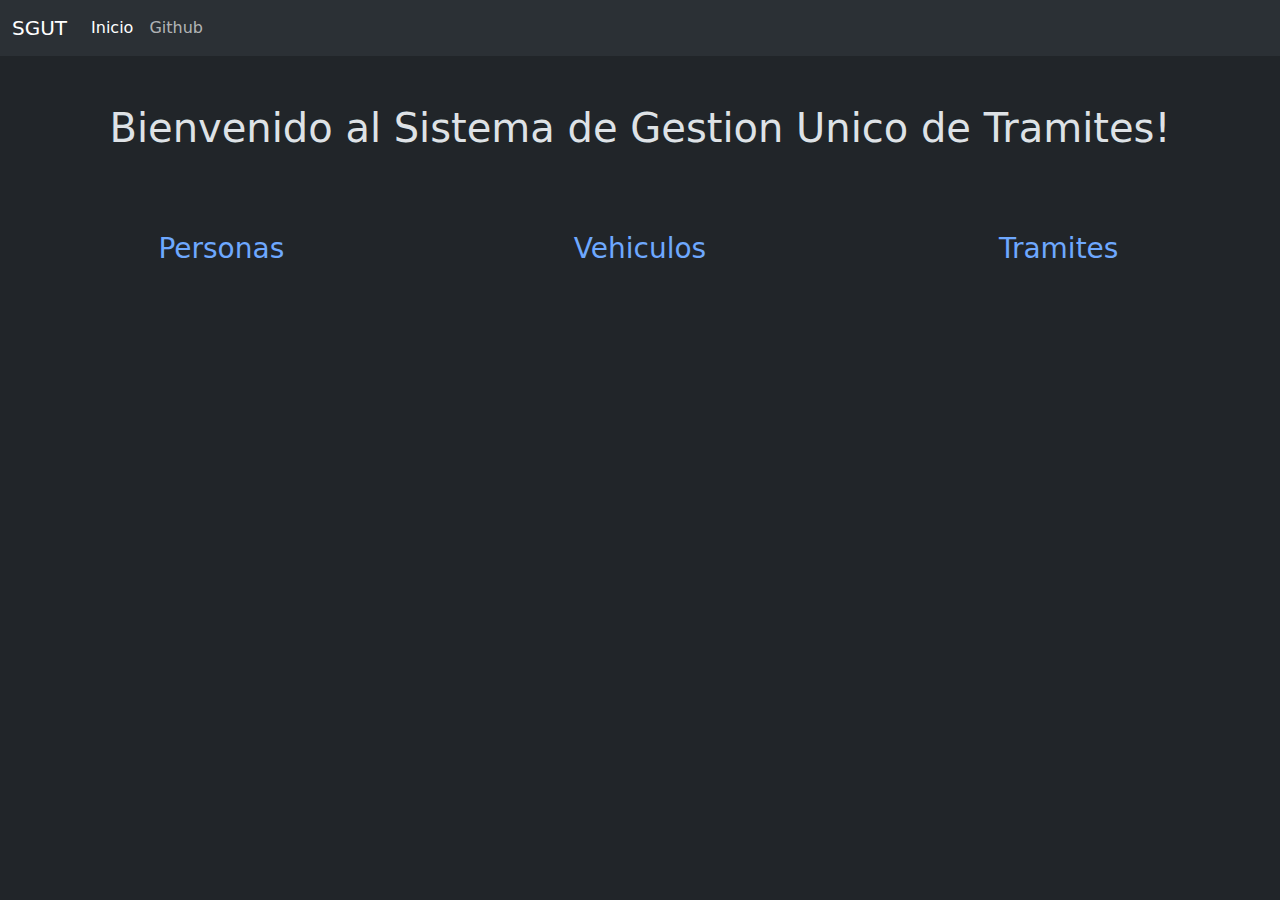
<file: src/frontend/index.html>
<!DOCTYPE html>
<html lang="en">
<head>
    <meta charset="UTF-8">
    <meta name="viewport" content="width=device-width, initial-scale=1.0">
    <title>SGUT</title>
    <link href="https://cdn.jsdelivr.net/npm/bootstrap@5.3.3/dist/css/bootstrap.min.css" rel="stylesheet" integrity="sha384-QWTKZyjpPEjISv5WaRU9OFeRpok6YctnYmDr5pNlyT2bRjXh0JMhjY6hW+ALEwIH" crossorigin="anonymous">
</head>
<body data-bs-theme="dark">
    <header>
        <nav class="navbar navbar-expand-lg bg-body-tertiary">
            <div class="container-fluid">
              <button class="navbar-toggler" type="button" data-bs-toggle="collapse" data-bs-target="#navbarTogglerDemo01" aria-controls="navbarTogglerDemo01" aria-expanded="false" aria-label="Toggle navigation">
                <span class="navbar-toggler-icon"></span>
              </button>
              <div class="collapse navbar-collapse" id="navbarTogglerDemo01">
                <a class="navbar-brand" href="#">SGUT</a>
                <ul class="navbar-nav me-auto mb-2 mb-lg-0">
                  <li class="nav-item">
                    <a class="nav-link active" aria-current="page" href="#">Inicio</a>
                  </li>
                  <li class="nav-item">
                    <a class="nav-link" href="https://github.com/aunhaymas/TPFinal">Github</a>
                  </li>
                </ul>
              </div>
            </div>
          </nav>
    </header>
    <main>
        <div class="container-fluid d-flex justify-content-center mt-4 mb-4 pt-4 pb-4">
            <h1>Bienvenido al Sistema de Gestion Unico de Tramites!</h1>
        </div>
        <div class="container-fluid d-flex justify-content-evenly mt-4 mb-4 pt-4 pb-4">
            <div class="container-fluid d-inline-flex justify-content-center">
                <h3><a class="link-offset-2 link-underline link-underline-opacity-0" href="personas/">Personas</a></h3>
            </div>
            <div class="container-fluid d-inline-flex justify-content-center">
                <h3><a class="link-offset-2 link-underline link-underline-opacity-0" href="vehiculos/">Vehiculos</a></h3>
            </div>
            <div class="container-fluid d-inline-flex justify-content-center">
                <h3><a class="link-offset-2 link-underline link-underline-opacity-0" href="tramites/">Tramites</a></h3>
            </div>
        </div>
    </main>

    
    <script src="https://cdn.jsdelivr.net/npm/bootstrap@5.3.3/dist/js/bootstrap.bundle.min.js" integrity="sha384-YvpcrYf0tY3lHB60NNkmXc5s9fDVZLESaAA55NDzOxhy9GkcIdslK1eN7N6jIeHz" crossorigin="anonymous"></script>

</body>
</html>
</file>
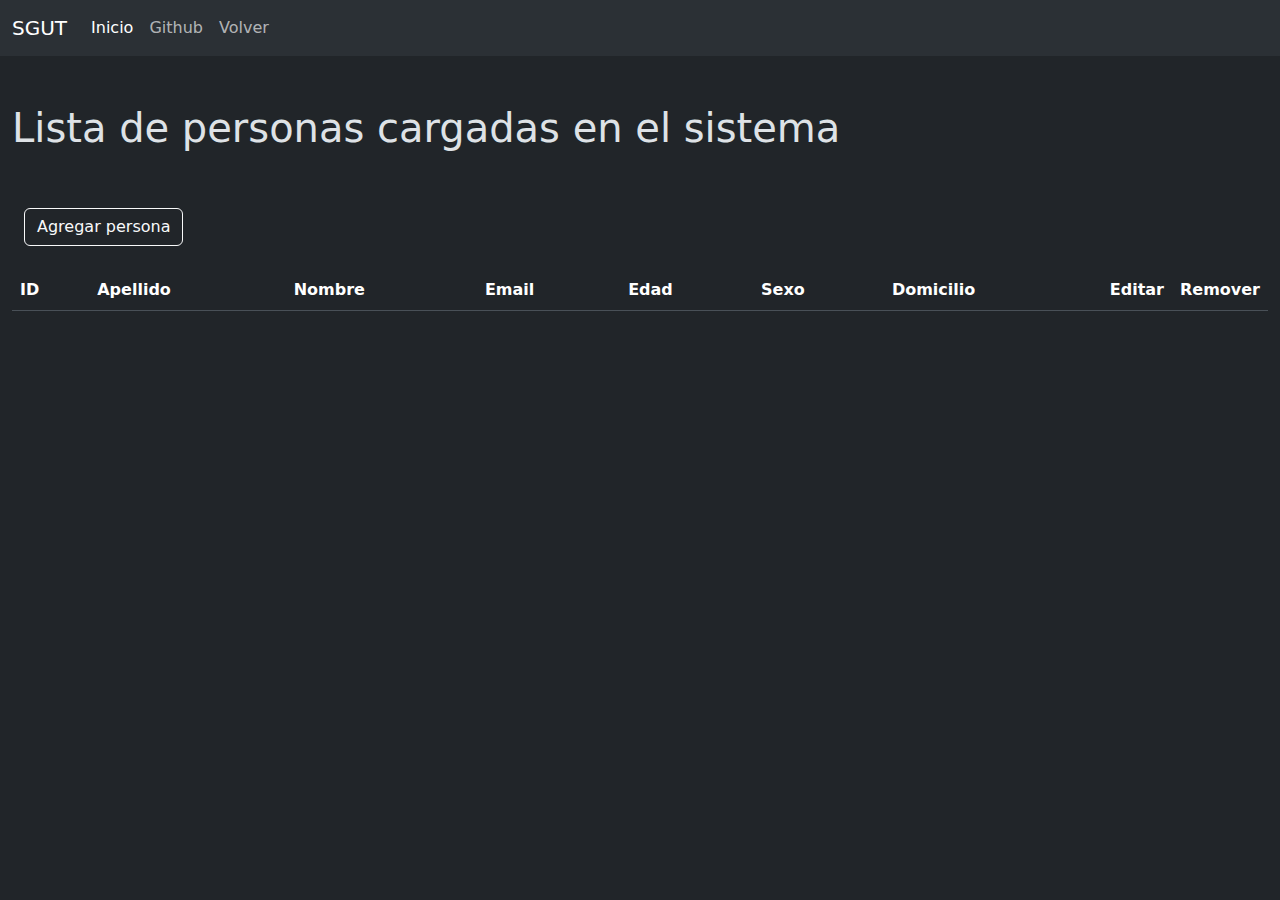
<file: src/frontend/personas/index.html>
<!DOCTYPE html>
<html lang="en">
<head>
    <meta charset="UTF-8">
    <meta name="viewport" content="width=device-width, initial-scale=1.0">
    <title>SGUT:Personas</title>
    <link href="https://cdn.jsdelivr.net/npm/bootstrap@5.3.3/dist/css/bootstrap.min.css" rel="stylesheet" integrity="sha384-QWTKZyjpPEjISv5WaRU9OFeRpok6YctnYmDr5pNlyT2bRjXh0JMhjY6hW+ALEwIH" crossorigin="anonymous">
</head>
<body data-bs-theme="dark">
    <header>
        <nav class="navbar navbar-expand-lg bg-body-tertiary">
            <div class="container-fluid">
              <button class="navbar-toggler" type="button" data-bs-toggle="collapse" data-bs-target="#navbarTogglerDemo01" aria-controls="navbarTogglerDemo01" aria-expanded="false" aria-label="Toggle navigation">
                <span class="navbar-toggler-icon"></span>
              </button>
              <div class="collapse navbar-collapse" id="navbarTogglerDemo01">
                <a class="navbar-brand" href="#">SGUT</a>
                <ul class="navbar-nav me-auto mb-2 mb-lg-0">
                  <li class="nav-item">
                    <a class="nav-link active" aria-current="page" href="http://localhost:8000/">Inicio</a>
                  </li>
                  <li class="nav-item">
                    <a class="nav-link" href="https://github.com/aunhaymas/TPFinal">Github</a>
                  </li>
                  <li class="nav-item">
                    <a class="nav-link" href="..">Volver</a>
                  </li>
                </ul>
              </div>
            </div>
          </nav>
    </header>
    
    <main>
        <div class="container-fluid d-flex justify-content-start mt-4 mb-4 pt-4 pb-4">
            <h1>Lista de personas cargadas en el sistema</h1>
        </div>
        <div class="d-grid gap-2 d-md-block">
            <a class="link-offset-2 link-underline link-underline-opacity-0 btn btn-outline-light mx-4" href="./agregar_persona/">Agregar persona</a></button>
        </div>

        <div class="container-fluid">
            <table class="table table-hover mt-4 mb-4">
                <thead>
                <tr>
                    <th scope="col">ID</th>
                    <!--<th scope="col">DNI</th> Falta en la DB-->
                    <th scope="col">Apellido</th>
                    <th scope="col"> Nombre</th>
                    <th scope="col">Email</th>
                    <th scope="col">Edad</th>
                    <th scope="col">Sexo</th>
                    <th scope="col">Domicilio</th>
                    <th scope="col" width="5%">Editar</th>
                    <th scope="col" width="5%">Remover</th>
                </tr>
                </thead>
                <tbody class="table-group-divider" id="personas">
                    <!--Se genera contenido HTML dinamico-->
                </tbody>
            </table>
          </div>
    </main>

    <script src="https://cdn.jsdelivr.net/npm/bootstrap@5.3.3/dist/js/bootstrap.bundle.min.js" integrity="sha384-YvpcrYf0tY3lHB60NNkmXc5s9fDVZLESaAA55NDzOxhy9GkcIdslK1eN7N6jIeHz" crossorigin="anonymous"></script>
    <script>
        function respuesta(response){
            return response.json()
        }

        function primeraLetraMayuscula(string) {
            return string.charAt(0).toUpperCase() + string.slice(1);
        }

        function obtenerEdad(fecha_nacimiento) {
            
            var tiempo_actual = new Date();
            var subdivision = fecha_nacimiento.split('-');
            var anio = parseInt(subdivision[0]);
            var mes = parseInt(subdivision[1]);
            var dia = parseInt(subdivision[2]);

            var tiempo_nacimiento = new Date(anio, mes, dia);
            var edad = tiempo_actual.getFullYear() - tiempo_nacimiento.getFullYear();
            var mes = tiempo_actual.getMonth() - tiempo_nacimiento.getMonth() + 1;
            console.log(tiempo_actual.getMonth() );

            if(mes < 0 || (mes==0 && tiempo_actual.getDate() < tiempo_nacimiento.getDate())) {
                edad--;
                console.log(mes)
            }

            return edad; 
        }

        function data(content) {
            const personas = document.getElementById("personas");

            for(let index = 0; index < content.length; index++) {
                const persona = document.createElement("tr");
                persona.setAttribute("class", "persona");

                const id_persona = document.createElement("th");
                id_persona.setAttribute("scope", "row")
                const anchor = document.createElement("a");
                anchor.setAttribute("href", `http://localhost:8000/personas/${content[index].id}`);
                anchor.innerText = content[index].id;
                id_persona.append(anchor);
                persona.append(id_persona);

                const apellido = document.createElement("td");
                apellido.innerText = content[index].apellido;
                persona.append(apellido);

                const nombre = document.createElement("td");
                nombre.innerText = content[index].nombre;
                persona.append(nombre);

                const email = document.createElement("td");
                email.innerText = content[index].email;
                persona.append(email);

                const edad = document.createElement("td");
                edad.innerText = obtenerEdad(content[index].fecha_nacimiento);
                persona.append(edad);
                
                const sexo = document.createElement("td");
                sexo.innerText = primeraLetraMayuscula(content[index].sexo);
                persona.append(sexo);

                const domicilio = document.createElement("td");
                domicilio.innerText = content[index].domicilio;
                persona.append(domicilio);

                const editar = document.createElement("td");
                boton_editar = document.createElement("button");
                boton_editar.setAttribute("class", "btn btn-outline-warning");
                boton_editar.setAttribute("onclick", `editar_persona(${content[index].id})`);
                boton_editar.innerText = "Editar";
                editar.append(boton_editar);
                persona.append(editar);

                const remover = document.createElement("td");
                remover.setAttribute("class", "d-flex justify-content-center")
                boton_remover = document.createElement("button");
                boton_remover.setAttribute("class", "btn btn-outline-danger")
                boton_remover.setAttribute("onclick", `remover_persona(${content[index].id})`)
                boton_remover.innerText = "X";
                remover.append(boton_remover);
                persona.append(remover);

                personas.append(persona);
            }
        }

        function editar_persona(id) {
            window.location.href = `/personas/editar_persona?id=${id}`
        }

        function reload(data) {
            if(data.success) {
                location.reload()
            }else{
                alert("Error al eliminar persona");
            }
        }

        function error(error) {
            console.log("ERROR");
            console.log(error);
        }

        fetch("http://localhost:5000/personas")
            .then(respuesta)
            .then(data)
            .catch(error)
        
        function remover_persona(id) {
            borrar_persona = confirm(`Esta seguro que desea remover a la persona con ID: ${id}?`)

            if(borrar_persona) {
                fetch(`http://localhost:5000/personas/${id}`, {method: "DELETE"})
                .then(respuesta)
                .then(reload)
                .catch(error)
            }
        }
    </script>
</body>
</html>
</file>
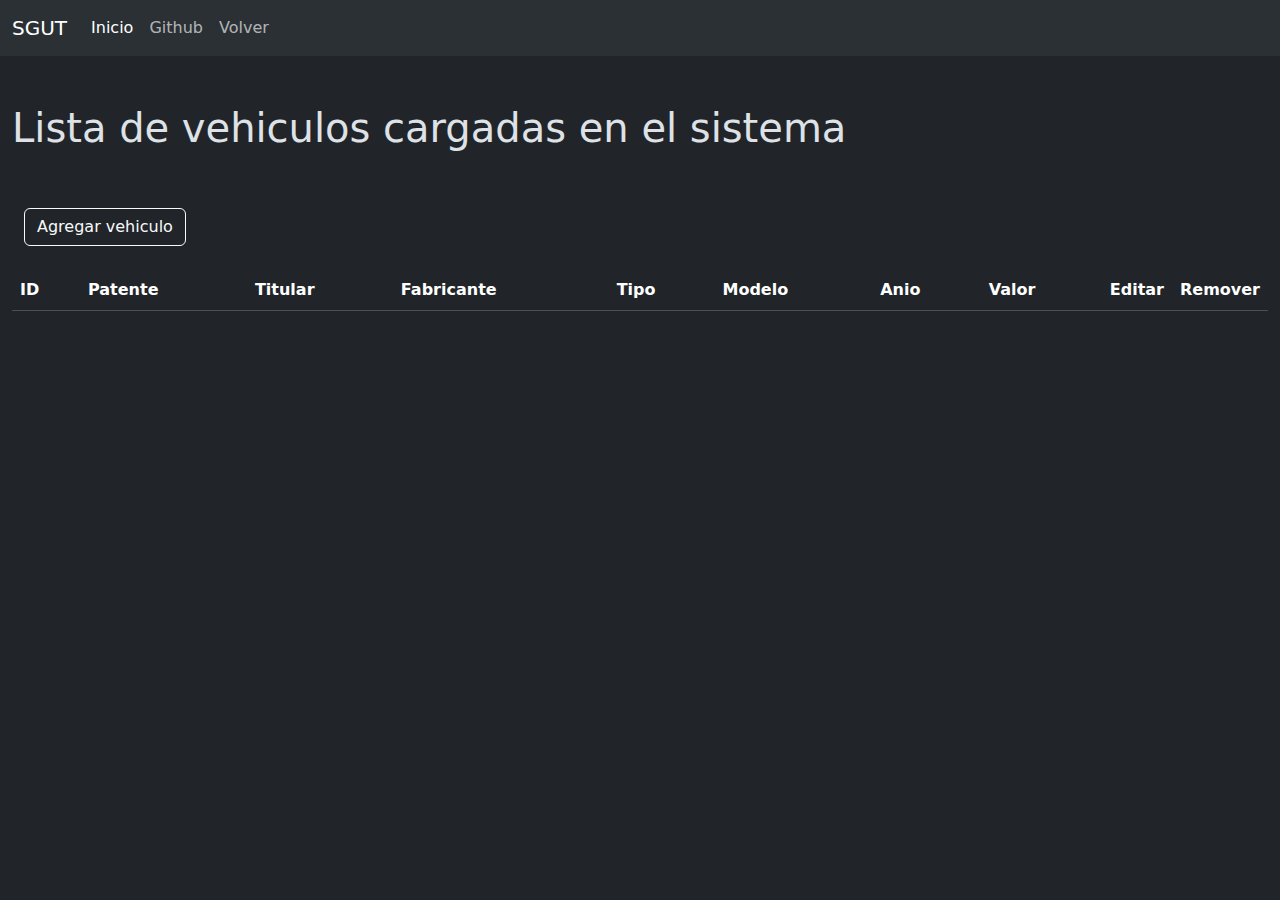
<file: src/frontend/vehiculos/index.html>
<!DOCTYPE html>
<html lang="en">
<head>
    <meta charset="UTF-8">
    <meta name="viewport" content="width=device-width, initial-scale=1.0">
    <title>SGUT:Vehiculos</title>
    <link href="https://cdn.jsdelivr.net/npm/bootstrap@5.3.3/dist/css/bootstrap.min.css" rel="stylesheet" integrity="sha384-QWTKZyjpPEjISv5WaRU9OFeRpok6YctnYmDr5pNlyT2bRjXh0JMhjY6hW+ALEwIH" crossorigin="anonymous">
</head>
<body data-bs-theme="dark">
    <header>
        <nav class="navbar navbar-expand-lg bg-body-tertiary">
            <div class="container-fluid">
              <button class="navbar-toggler" type="button" data-bs-toggle="collapse" data-bs-target="#navbarTogglerDemo01" aria-controls="navbarTogglerDemo01" aria-expanded="false" aria-label="Toggle navigation">
                <span class="navbar-toggler-icon"></span>
              </button>
              <div class="collapse navbar-collapse" id="navbarTogglerDemo01">
                <a class="navbar-brand" href="#">SGUT</a>
                <ul class="navbar-nav me-auto mb-2 mb-lg-0">
                  <li class="nav-item">
                    <a class="nav-link active" aria-current="page" href="http://localhost:8000/">Inicio</a>
                  </li>
                  <li class="nav-item">
                    <a class="nav-link" href="https://github.com/aunhaymas/TPFinal">Github</a>
                  </li>
                  <li class="nav-item">
                    <a class="nav-link" href="..">Volver</a>
                  </li>
                </ul>
              </div>
            </div>
          </nav>
    </header>
    
    <main>
        <div class="container-fluid d-flex justify-content-start mt-4 mb-4 pt-4 pb-4">
            <h1>Lista de vehiculos cargadas en el sistema</h1>
        </div>
        <div class="d-grid gap-2 d-md-block">
            <a class="link-offset-2 link-underline link-underline-opacity-0 btn btn-outline-light mx-4" href="./agregar_vehiculo/">Agregar vehiculo</a></button>
        </div>

        <div class="container-fluid">
            <table class="table table-hover mt-4 mb-4">
                <thead>
                <tr>
                    <th scope="col">ID</th>
                    <th scope="col">Patente</th>
                    <th scope="col">Titular</th>
                    <th scope="col">Fabricante</th>
                    <th scope="col">Tipo</th>
                    <th scope="col">Modelo</th>
                    <th scope="col">Anio</th>
                    <th scope="col">Valor</th>
                    <th scope="col" width="5%">Editar</th>
                    <th scope="col" width="5%">Remover</th>
                </tr>
                </thead>
                <tbody class="table-group-divider" id="vehiculos">
                    <!--Se genera contenido HTML dinamico-->
                </tbody>
            </table>
          </div>
    </main>

    <script src="https://cdn.jsdelivr.net/npm/bootstrap@5.3.3/dist/js/bootstrap.bundle.min.js" integrity="sha384-YvpcrYf0tY3lHB60NNkmXc5s9fDVZLESaAA55NDzOxhy9GkcIdslK1eN7N6jIeHz" crossorigin="anonymous"></script>
    <script>
        function respuesta(response){
            return response.json()
        }

        function primeraLetraMayuscula(string) {
            return string.charAt(0).toUpperCase() + string.slice(1);
        }

        function obtenerNombres(content) {
            return content.apellido + ' ' + content.nombre
        }

        function obtenerTitular(persona_id) {
            
            fetch(`http://localhost:5000/personas/${persona_id}`)
                .then(respuesta)
                .then(obtenerNombres)
                .catch(error)
            
        }

        function data(content) {
            const vehiculos = document.getElementById("vehiculos");

            for(let index = 0; index < content.length; index++) {
                const vehiculo = document.createElement("tr");
                vehiculo.setAttribute("class", "vehiculo");

                const id_vehiculo = document.createElement("th");
                id_vehiculo.setAttribute("scope", "row")
                const anchor = document.createElement("a");
                anchor.setAttribute("href", `http://localhost:8000/personas/${content[index].persona_id}`);
                anchor.innerText = content[index].id;
                id_vehiculo.append(anchor);
                vehiculo.append(id_vehiculo);

                const patente = document.createElement("td");
                patente.innerText = content[index].patente;
                vehiculo.append(patente);

                const titular = document.createElement("td");
                titular.innerText = obtenerTitular(content[index].persona_id)
                vehiculo.append(titular);

                const fabricante = document.createElement("td");
                fabricante.innerText = content[index].fabricante;
                vehiculo.append(fabricante);

                const tipo = document.createElement("td");
                tipo.innerText = primeraLetraMayuscula(content[index].tipo);
                vehiculo.append(tipo);
                
                const modelo = document.createElement("td");
                modelo.innerText = content[index].modelo;
                vehiculo.append(modelo);

                const anio = document.createElement("td");
                anio.innerText = content[index].anio;
                vehiculo.append(anio);

                const valor = document.createElement("td");
                valor.innerText = "$"+content[index].valor;
                vehiculo.append(valor);

                const editar = document.createElement("td");
                boton_editar = document.createElement("button");
                boton_editar.setAttribute("class", "btn btn-outline-warning");
                boton_editar.setAttribute("onclick", `editarVehiculo(${content[index].id}, ${content[index].persona_id})`);
                boton_editar.innerText = "Editar";
                editar.append(boton_editar);
                vehiculo.append(editar);

                const remover = document.createElement("td");
                remover.setAttribute("class", "d-flex justify-content-center")
                boton_remover = document.createElement("button");
                boton_remover.setAttribute("class", "btn btn-outline-danger")
                boton_remover.setAttribute("onclick", `removerVehiculo(${content[index].id})`)
                boton_remover.innerText = "X";
                remover.append(boton_remover);
                vehiculo.append(remover);

                vehiculos.append(vehiculo);
            }
        }

        function editarVehiculo(id, persona_id) {
            window.location.href = `/vehiculos/editar_vehiculo?id=${id}&persona_id=${persona_id}`
        }

        function reload(data) {
            if(data.success) {
                location.reload()
            }else{
                alert("Error al eliminar vehiculo");
            }
        }

        function error(error) {
            console.log("ERROR");
            console.log(error);
        }

        fetch("http://localhost:5000/vehiculos")
            .then(respuesta)
            .then(data)
            .catch(error)
        
        function removerVehiculo(id) {
            borrar_vehiculo = confirm(`Esta seguro que desea remover al vehiculo con ID: ${id}?`)

            if(borrar_vehiculo) {
                fetch(`http://localhost:5000/vehiculos/${id}`, {method: "DELETE"})
                .then(respuesta)
                .then(reload)
                .catch(error)
            }
        }
    </script>
</body>
</html>
</file>
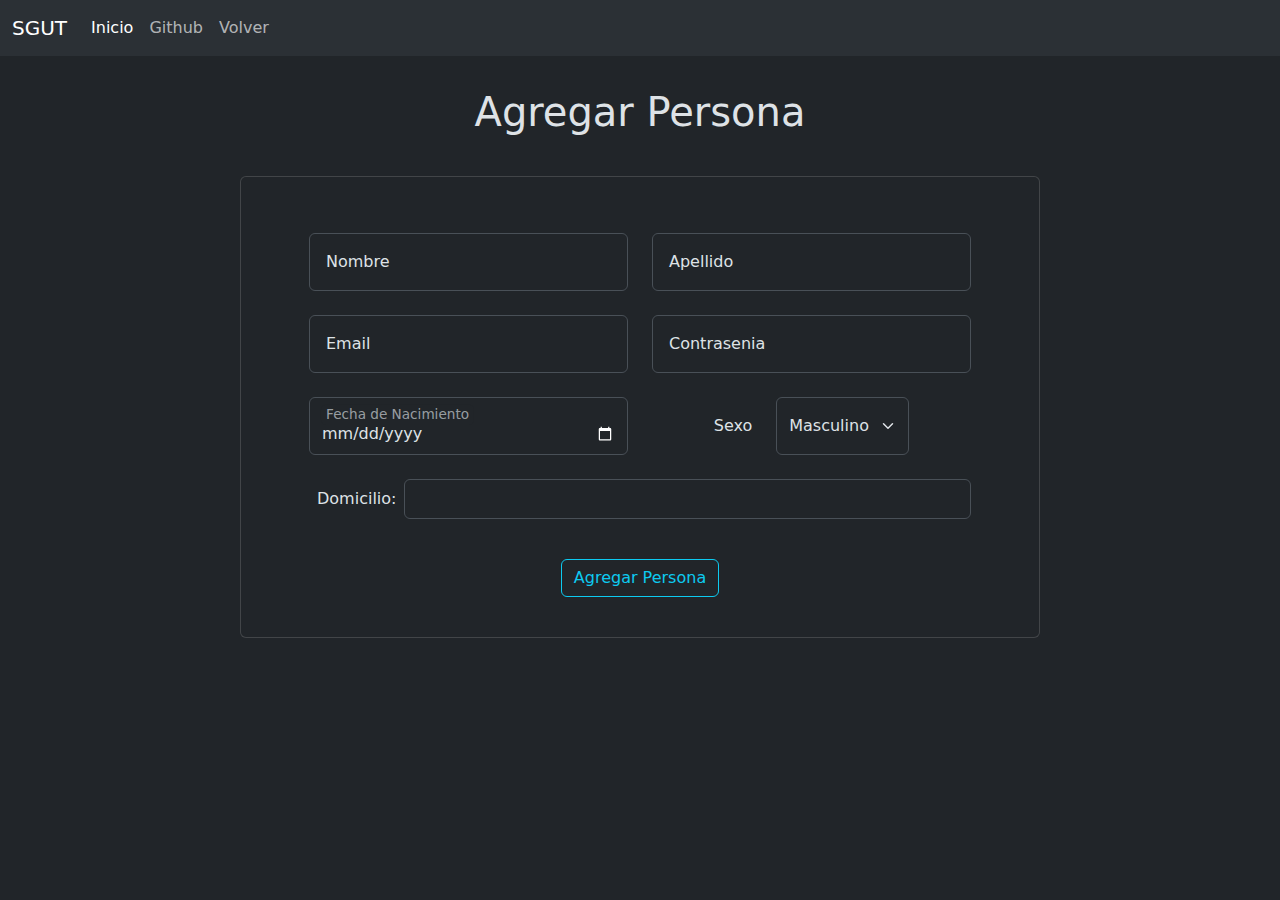
<file: src/frontend/personas/agregar_persona/index.html>
<!DOCTYPE html>
<html lang="en">
<head>
    <meta charset="UTF-8">
    <meta name="viewport" content="width=device-width, initial-scale=1.0">
    <title>SGTU:Agregar Persona</title>
    <link href="https://cdn.jsdelivr.net/npm/bootstrap@5.3.3/dist/css/bootstrap.min.css" rel="stylesheet" integrity="sha384-QWTKZyjpPEjISv5WaRU9OFeRpok6YctnYmDr5pNlyT2bRjXh0JMhjY6hW+ALEwIH" crossorigin="anonymous">
</head>
<body data-bs-theme="dark">
    <header>
        <nav class="navbar navbar-expand-lg bg-body-tertiary">
            <div class="container-fluid">
              <button class="navbar-toggler" type="button" data-bs-toggle="collapse" data-bs-target="#navbarTogglerDemo01" aria-controls="navbarTogglerDemo01" aria-expanded="false" aria-label="Toggle navigation">
                <span class="navbar-toggler-icon"></span>
              </button>
              <div class="collapse navbar-collapse" id="navbarTogglerDemo01">
                <a class="navbar-brand" href="#">SGUT</a>
                <ul class="navbar-nav me-auto mb-2 mb-lg-0">
                  <li class="nav-item">
                    <a class="nav-link active" aria-current="page" href="http://localhost:8000/">Inicio</a>
                  </li>
                  <li class="nav-item">
                    <a class="nav-link" href="https://github.com/aunhaymas/TPFinal">Github</a>
                  </li>
                  <li class="nav-item">
                    <a class="nav-link" href="..">Volver</a>
                  </li>
                </ul>
              </div>
            </div>
          </nav>
    </header>
    
    <main>
        <div class="container d-flex justify-content-center my-4 py-2">
            <h1> Agregar Persona</h1>
        </div>
        <div class="card text-center my-4 p-4 mx-auto" style="width: 50em;">
            <div class="card-body">
                <form class="needs-validation" onsubmit="crearPersona(event)">
                    <div class="row m-2 p-2">
                        <div class="col form-floating">
                            <input type="text" class="form-control" id="nombre" name="nombre" placeholder="Nombres" required>
                            <label class="mx-3" for="nombre">Nombre</label>
                        </div>
                        <div class="col form-floating ">
                            <input type="text" class="form-control" id="apellido" name="apellido" placeholder="Apellidos" required>
                            <label class="mx-3" for="apellido">Apellido</label>
                        </div>
                    </div>
                    <div class="row m-2 p-2">
                        <div class="col form-floating">
                            <input type="email" class="form-control" id="email" name="email" placeholder="ejemplo@gmail.com" required>
                            <label class="mx-3" for="email">Email</label>
                        </div>
                        <div class="col form-floating">
                            <input type="password" class="form-control" id="contrasenia" name="contrasenia" placeholder="pass" required>
                            <label class="mx-3" for="contrasenia">Contrasenia</label>
                        </div>
                    </div>
                    <div class="row m-2 p-2">
                        <div class="col form-floating">
                            <input class="form-control" type="date" id="fecha_nacimiento" name="fecha_nacimiento" min="1900-01-01" required>
                            <label class="mx-3" for="fecha_nacimiento">Fecha de Nacimiento</label>
                        </div>
                        <div class="col d-flex align-content-center justify-content-center">
                            <div class="row d-flex justify-content-center">
                                <div class="col-auto d-flex align-content-center">
                                    <label class="align-content-center" for="sexo">Sexo</label>
                                </div>
                                <div class="col-auto d-flex align-content-center">
                                    <select class="form-select" id="sexo" name="sexo" required>
                                        <option value="masculino">Masculino</option>
                                        <option value="femenino">Femenino</option>
                                        <option value="no-binario">No binario</option>
                                    </select>  
                                </div>
                            </div>
                        </div>
                    </div>
                    <div class="row m-2 p-2">
                        <div class="col d-flex justify-content-start">
                            <label class="p-2" for="domicilio">Domicilio:</label>
                            <input class="w-100 form-control" type="text" id="domicilio" name="domicilio" required>
                        </div>
                    </div>

                    <button class="mt-4 btn btn-outline-info" type="submit">Agregar Persona</button>

                </form>
            </div>
        </div>
    </main>

    <script src="https://cdn.jsdelivr.net/npm/bootstrap@5.3.3/dist/js/bootstrap.bundle.min.js" integrity="sha384-YvpcrYf0tY3lHB60NNkmXc5s9fDVZLESaAA55NDzOxhy9GkcIdslK1eN7N6jIeHz" crossorigin="anonymous"></script>

    <script>
        
        function manejarRespuesta(data) {
            if(data.success) {
                window.location.href = ".."
            }else{
                alert("Error! El correo ya está en uso.");
            }
        }


        function obtenerFecha() {
            const actualidad = new Date();
            var anio = actualidad.getFullYear();
            var mes = actualidad.getMonth() + 1;
            var dia = actualidad.getDate();
            
            if(mes < 10) {
                mes = '0' + mes;
            }
            if ( dia < 10) {
                dia = '0' + dia;
            }

            const fecha_actual = (anio + '-' + mes + '-' + dia);
            return fecha_actual;
        }

    
        function crearPersona(event) {
            event.preventDefault();

            const formData = new FormData(event.target);
            console.log(formData);


            const nombre = formData.get("nombre");
            const apellido = formData.get("apellido");
            const email = formData.get("email");
            const contrasenia = formData.get("contrasenia")
            const fecha_nacimiento = formData.get("fecha_nacimiento");
            const sexo = formData.get("sexo");
            const domicilio = formData.get("domicilio");
        
            
            fetch("http://localhost:5000/personas",{
                method: "POST",
                headers: {
                    "Content-Type": "application/json"
                },
                body: JSON.stringify({
                    'nombre': nombre,
                    'apellido': apellido,
                    'email': email,
                    'contrasenia': contrasenia,
                    'fecha_nacimiento': fecha_nacimiento,
                    'sexo': sexo,
                    'domicilio': domicilio
                })
            })
                .then((res) => res.json())
                .then(manejarRespuesta)
                .catch((error) => console.log("Error", error))

        }
        
        // Establece la fecha actual como limite maximo en el input de la fecha
        const form_input_date = document.getElementById("fecha_nacimiento");
        form_input_date.setAttribute("max", obtenerFecha());

    </script>
</body>
</html>
    
</body>
</html>
</file>
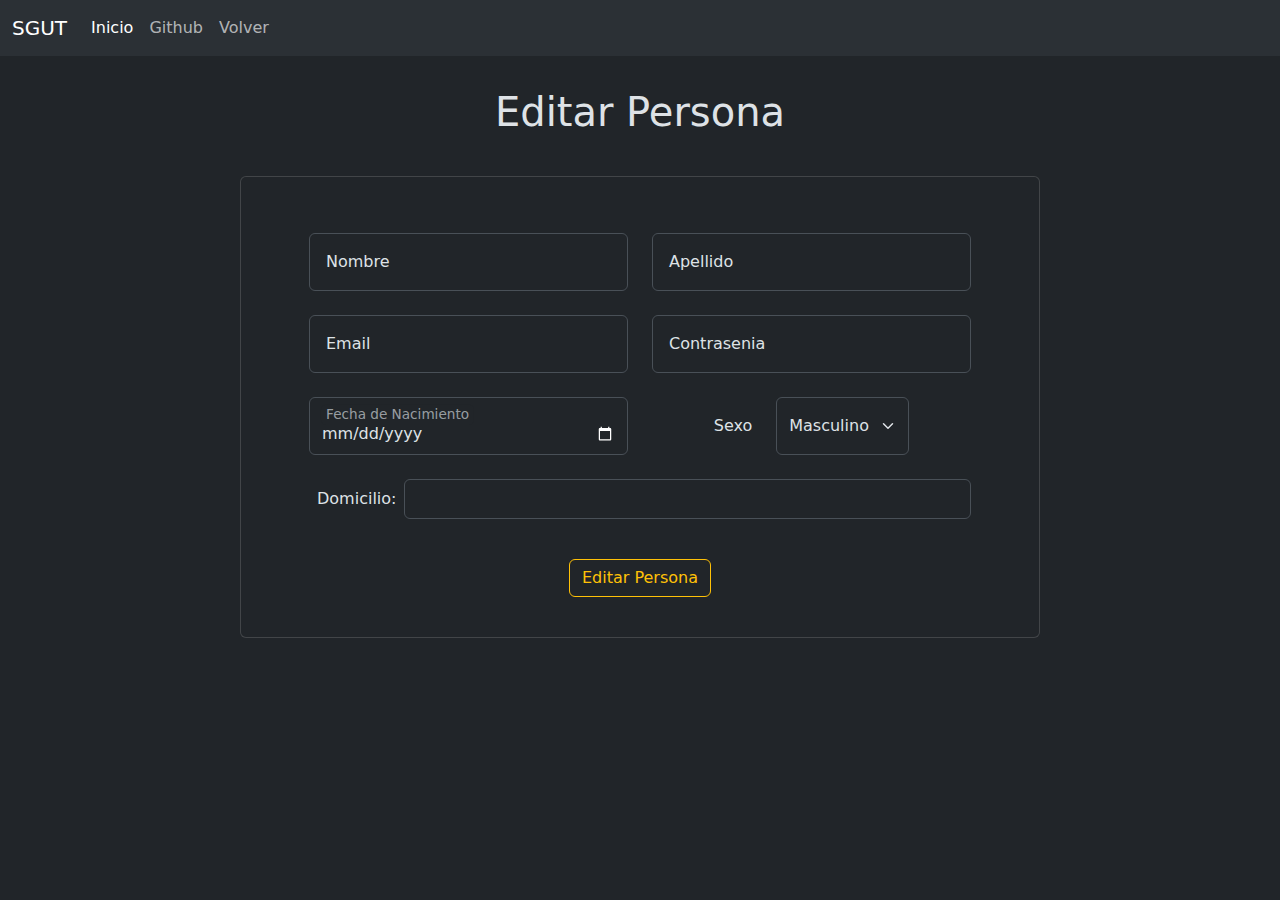
<file: src/frontend/personas/editar_persona/index.html>
<!DOCTYPE html>
<html lang="en">
<head>
    <meta charset="UTF-8">
    <meta name="viewport" content="width=device-width, initial-scale=1.0">
    <title>SGTU:Editar Persona</title>
    <link href="https://cdn.jsdelivr.net/npm/bootstrap@5.3.3/dist/css/bootstrap.min.css" rel="stylesheet" integrity="sha384-QWTKZyjpPEjISv5WaRU9OFeRpok6YctnYmDr5pNlyT2bRjXh0JMhjY6hW+ALEwIH" crossorigin="anonymous">
</head>
<body data-bs-theme="dark">
    <header>
        <nav class="navbar navbar-expand-lg bg-body-tertiary">
            <div class="container-fluid">
              <button class="navbar-toggler" type="button" data-bs-toggle="collapse" data-bs-target="#navbarTogglerDemo01" aria-controls="navbarTogglerDemo01" aria-expanded="false" aria-label="Toggle navigation">
                <span class="navbar-toggler-icon"></span>
              </button>
              <div class="collapse navbar-collapse" id="navbarTogglerDemo01">
                <a class="navbar-brand" href="#">SGUT</a>
                <ul class="navbar-nav me-auto mb-2 mb-lg-0">
                  <li class="nav-item">
                    <a class="nav-link active" aria-current="page" href="http://localhost:8000/">Inicio</a>
                  </li>
                  <li class="nav-item">
                    <a class="nav-link" href="https://github.com/aunhaymas/TPFinal">Github</a>
                  </li>
                  <li class="nav-item">
                    <a class="nav-link" href="..">Volver</a>
                  </li>
                </ul>
              </div>
            </div>
          </nav>
    </header>
    
    <main>
        <div class="container d-flex justify-content-center my-4 py-2">
            <h1> Editar Persona</h1>
        </div>
        <div class="card text-center my-4 p-4 mx-auto" style="width: 50em;">
            <div class="card-body">
                <form class="needs-validation" onsubmit="editar_persona(event)">
                    <div class="row m-2 p-2">
                        <div class="col form-floating">
                            <input type="text" class="form-control" id="nombre" name="nombre" placeholder="Nombres" required>
                            <label class="mx-3" for="nombre">Nombre</label>
                        </div>
                        <div class="col form-floating ">
                            <input type="text" class="form-control" id="apellido" name="apellido" placeholder="Apellidos" required>
                            <label class="mx-3" for="apellido">Apellido</label>
                        </div>
                    </div>
                    <div class="row m-2 p-2">
                        <div class="col form-floating">
                            <input type="email" class="form-control" id="email" name="email" placeholder="ejemplo@gmail.com" required>
                            <label class="mx-3" for="email">Email</label>
                        </div>
                        <div class="col form-floating">
                            <input type="password" class="form-control" id="contrasenia" name="contrasenia" placeholder="pass" required>
                            <label class="mx-3" for="contrasenia">Contrasenia</label>
                        </div>
                    </div>
                    <div class="row m-2 p-2">
                        <div class="col form-floating">
                            <input class="form-control" type="date" id="fecha_nacimiento" name="fecha_nacimiento" required>
                            <label class="mx-3" for="fecha_nacimiento">Fecha de Nacimiento</label>
                        </div>
                        <div class="col d-flex align-content-center justify-content-center">
                            <div class="row d-flex justify-content-center">
                                <div class="col-auto d-flex align-content-center">
                                    <label class="align-content-center" for="sexo">Sexo</label>
                                </div>
                                <div class="col-auto d-flex align-content-center">
                                    <select class="form-select" id="sexo" name="sexo" required>
                                        <option value="masculino">Masculino</option>
                                        <option value="femenino">Femenino</option>
                                        <option value="no-binario">No binario</option>
                                    </select>  
                                </div>
                            </div>
                        </div>
                    </div>
                    <div class="row m-2 p-2">
                        <div class="col d-flex justify-content-start">
                            <label class="p-2" for="domicilio">Domicilio:</label>
                            <input class="w-100 form-control" type="text" id="domicilio" name="domicilio" required>
                        </div>
                    </div>

                    <button class="mt-4 btn btn-outline-warning" type="submit">Editar Persona</button>

                </form>
            </div>
        </div>
    </main>

    <script src="https://cdn.jsdelivr.net/npm/bootstrap@5.3.3/dist/js/bootstrap.bundle.min.js" integrity="sha384-YvpcrYf0tY3lHB60NNkmXc5s9fDVZLESaAA55NDzOxhy9GkcIdslK1eN7N6jIeHz" crossorigin="anonymous"></script>

    <script>
        
        function manejar_respuesta(response) {
            if(response.success) {
                window.location.href = ".."
            }else{
                alert("Error!");
            }
        }

        function respuesta_recibida(response) {
            return response.json()
        }

        function editar_persona(event) {
            event.preventDefault();

            const formData = new FormData(event.target);
            console.log(formData);


            const nombre = formData.get("nombre");
            const apellido = formData.get("apellido");
            const email = formData.get("email");
            const contrasenia = formData.get("contrasenia")
            const fecha_nacimiento = formData.get("fecha_nacimiento");
            const sexo = formData.get("sexo");
            const domicilio = formData.get("domicilio");
        
            
            fetch("http://localhost:5000/personas",{
                method: "PUT",
                headers: {
                    "Content-Type": "application/json"
                },
                body: JSON.stringify({
                    'id_persona':id_persona,
                    'nombre': nombre,
                    'apellido': apellido,
                    'email': email,
                    'contrasenia': contrasenia,
                    'fecha_nacimiento': fecha_nacimiento,
                    'sexo': sexo,
                    'domicilio': domicilio
                })
            })
                .then((res) => res.json())
                .then(manejar_respuesta)
                .catch((error) => console.log("Error", error))
        }

        function mostrar_data(data) {
            nombre = document.getElementById("nombre");
            nombre.value = data.nombre;

            apellido = document.getElementById("apellido");
            apellido.value = data.apellido;

            email = document.getElementById("email");
            email.value = data.email;

            contrasenia = document.getElementById("contrasenia");
            contrasenia.value = data.contrasenia;

            fecha_nacimiento = document.getElementById("fecha_nacimiento");
            fecha_nacimiento.value = data.fecha_nacimiento;

            sexo = document.getElementById("sexo");
            sexo.value = data.sexo;

            domicilio = document.getElementById("domicilio");
            domicilio.value = data.domicilio;
        }

        const parametros = new URLSearchParams(window.location.search);
        const id_persona = parametros.get("id");

        fetch(`http://localhost:5000/personas/${id_persona}`)
            .then(respuesta_recibida)
            .then(mostrar_data)
            .catch((error) => console.log("Error", error))
        
        
    

    </script>
</body>
</html>
    
</body>
</html>
</file>
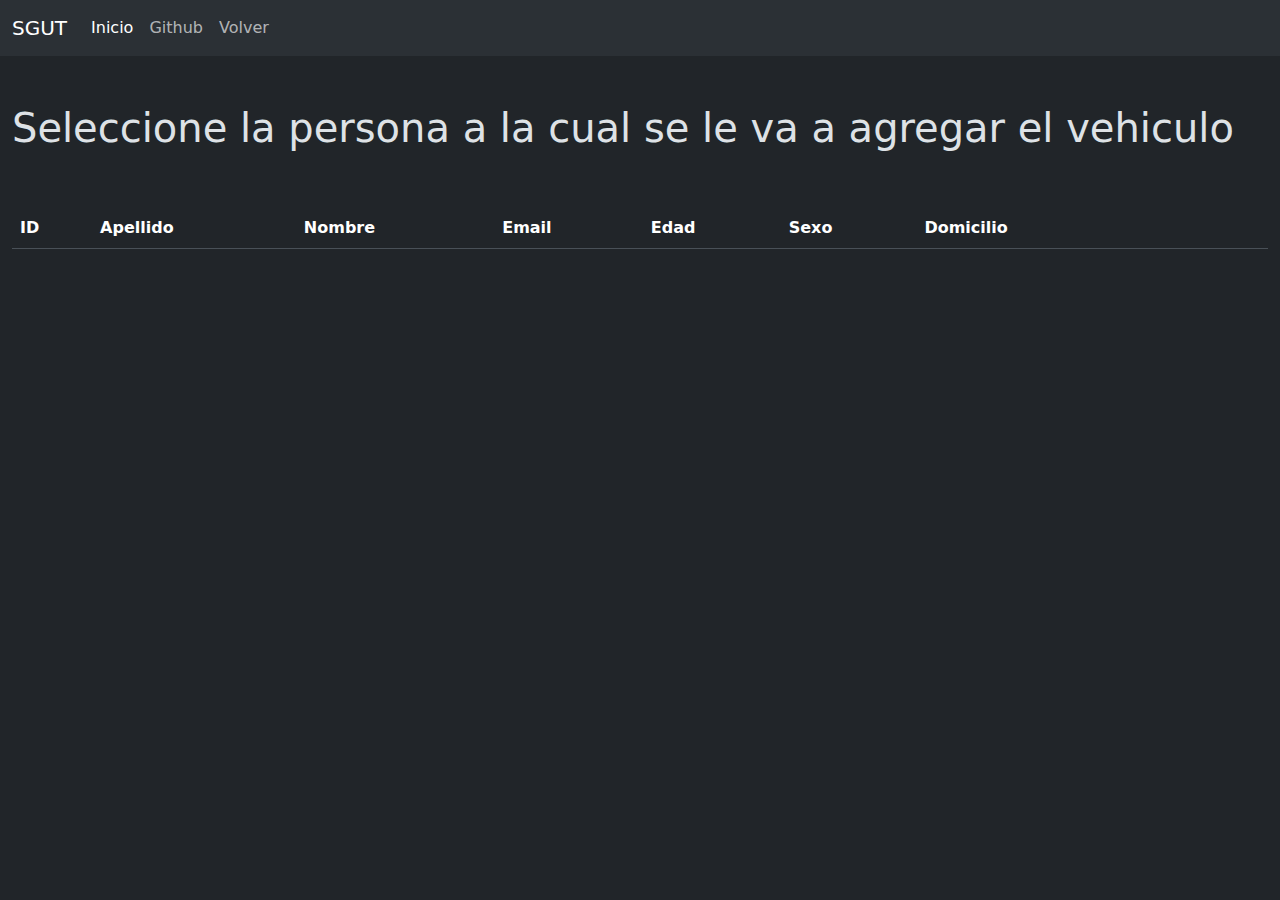
<file: src/frontend/vehiculos/agregar_vehiculo/index.html>
<!DOCTYPE html>
<html lang="en">
<head>
    <meta charset="UTF-8">
    <meta name="viewport" content="width=device-width, initial-scale=1.0">
    <title>SGUT:Vehiculos</title>
    <link href="https://cdn.jsdelivr.net/npm/bootstrap@5.3.3/dist/css/bootstrap.min.css" rel="stylesheet" integrity="sha384-QWTKZyjpPEjISv5WaRU9OFeRpok6YctnYmDr5pNlyT2bRjXh0JMhjY6hW+ALEwIH" crossorigin="anonymous">
</head>
<body data-bs-theme="dark">
    <header>
        <nav class="navbar navbar-expand-lg bg-body-tertiary">
            <div class="container-fluid">
              <button class="navbar-toggler" type="button" data-bs-toggle="collapse" data-bs-target="#navbarTogglerDemo01" aria-controls="navbarTogglerDemo01" aria-expanded="false" aria-label="Toggle navigation">
                <span class="navbar-toggler-icon"></span>
              </button>
              <div class="collapse navbar-collapse" id="navbarTogglerDemo01">
                <a class="navbar-brand" href="#">SGUT</a>
                <ul class="navbar-nav me-auto mb-2 mb-lg-0">
                  <li class="nav-item">
                    <a class="nav-link active" aria-current="page" href="http://localhost:8000/">Inicio</a>
                  </li>
                  <li class="nav-item">
                    <a class="nav-link" href="https://github.com/aunhaymas/TPFinal">Github</a>
                  </li>
                  <li class="nav-item">
                    <a class="nav-link" href="..">Volver</a>
                  </li>
                </ul>
              </div>
            </div>
          </nav>
    </header>
    
    <main>
        <div class="container-fluid d-flex justify-content-start mt-4 mb-4 pt-4 pb-4">
            <h1>Seleccione la persona a la cual se le va a agregar el vehiculo</h1>
        </div>
        <div class="container-fluid">
            <table class="table table-hover mt-4 mb-4">
                <thead>
                <tr>
                    <th scope="col">ID</th>
                    <!--<th scope="col">DNI</th> Falta en la DB-->
                    <th scope="col">Apellido</th>
                    <th scope="col"> Nombre</th>
                    <th scope="col">Email</th>
                    <th scope="col">Edad</th>
                    <th scope="col">Sexo</th>
                    <th scope="col">Domicilio</th>
                    <th scope="col" width="10%"></th>
                </tr>
                </thead>
                <tbody class="table-group-divider" id="personas">
                    <!--Se genera contenido HTML dinamico-->
                </tbody>
            </table>
          </div>
    </main>

    <script src="https://cdn.jsdelivr.net/npm/bootstrap@5.3.3/dist/js/bootstrap.bundle.min.js" integrity="sha384-YvpcrYf0tY3lHB60NNkmXc5s9fDVZLESaAA55NDzOxhy9GkcIdslK1eN7N6jIeHz" crossorigin="anonymous"></script>
    <script>
        function respuesta(response){
            return response.json()
        }

        function obtenerEdad(fecha_nacimiento) {
            
            var tiempo_actual = new Date();
            var subdivision = fecha_nacimiento.split('-');
            var anio = parseInt(subdivision[0]);
            var mes = parseInt(subdivision[1]);
            var dia = parseInt(subdivision[2]);

            var tiempo_nacimiento = new Date(anio, mes, dia);
            var edad = tiempo_actual.getFullYear() - tiempo_nacimiento.getFullYear();
            var mes = tiempo_actual.getMonth() - tiempo_nacimiento.getMonth() + 1;
            console.log(tiempo_actual.getMonth() );

            if(mes < 0 || (mes==0 && tiempo_actual.getDate() < tiempo_nacimiento.getDate())) {
                edad--;
                console.log(mes)
            }

            return edad; 
        }

        function data(content) {
            const personas = document.getElementById("personas");

            for(let index = 0; index < content.length; index++) {
                const persona = document.createElement("tr");
                persona.setAttribute("class", "persona");

                const id_persona = document.createElement("th");
                id_persona.setAttribute("scope", "row")
                const anchor = document.createElement("a");
                anchor.setAttribute("href", `http://localhost:8000/personas/${content[index].id}`);
                anchor.innerText = content[index].id;
                id_persona.append(anchor);
                persona.append(id_persona);

                const apellido = document.createElement("td");
                apellido.innerText = content[index].apellido;
                persona.append(apellido);

                const nombre = document.createElement("td");
                nombre.innerText = content[index].nombre;
                persona.append(nombre);

                const email = document.createElement("td");
                email.innerText = content[index].email;
                persona.append(email);

                const edad = document.createElement("td");
                edad.innerText = obtenerEdad(content[index].fecha_nacimiento);
                persona.append(edad);
                
                const sexo = document.createElement("td");
                sexo.innerText = content[index].sexo;
                persona.append(sexo);

                const domicilio = document.createElement("td");
                domicilio.innerText = content[index].domicilio;
                persona.append(domicilio);

                const agregar_vehiculo = document.createElement("td");
                anchor_agregar_vehiculo = document.createElement("a");
                anchor_agregar_vehiculo.setAttribute("class", "link-offset-2 link-underline link-underline-opacity-0 btn btn-outline-light");
                anchor_agregar_vehiculo.setAttribute("href", `http://localhost:8000/vehiculos/agregar_vehiculo/agregar?persona_id=${content[index].id}`);
                anchor_agregar_vehiculo.innerText = "Agregar Vehiculo";
                agregar_vehiculo.append(anchor_agregar_vehiculo);
                persona.append(agregar_vehiculo);


                personas.append(persona);
            }
        }

        function editar_persona(id) {
            window.location.href = `/personas/editar_persona?id=${id}`
        }

        function reload(data) {
            if(data.success) {
                location.reload()
            }else{
                alert("Error al eliminar persona");
            }
        }

        function error(error) {
            console.log("ERROR");
            console.log(error);
        }

        fetch("http://localhost:5000/personas")
            .then(respuesta)
            .then(data)
            .catch(error)
        
        function remover_persona(id) {
            borrar_persona = confirm(`Esta seguro que desea remover a la persona con ID: ${id}?`)

            if(borrar_persona) {
                fetch(`http://localhost:5000/personas/${id}`, {method: "DELETE"})
                .then(respuesta)
                .then(reload)
                .catch(error)
            }
        }
    </script>
</body>
</html>
</file>
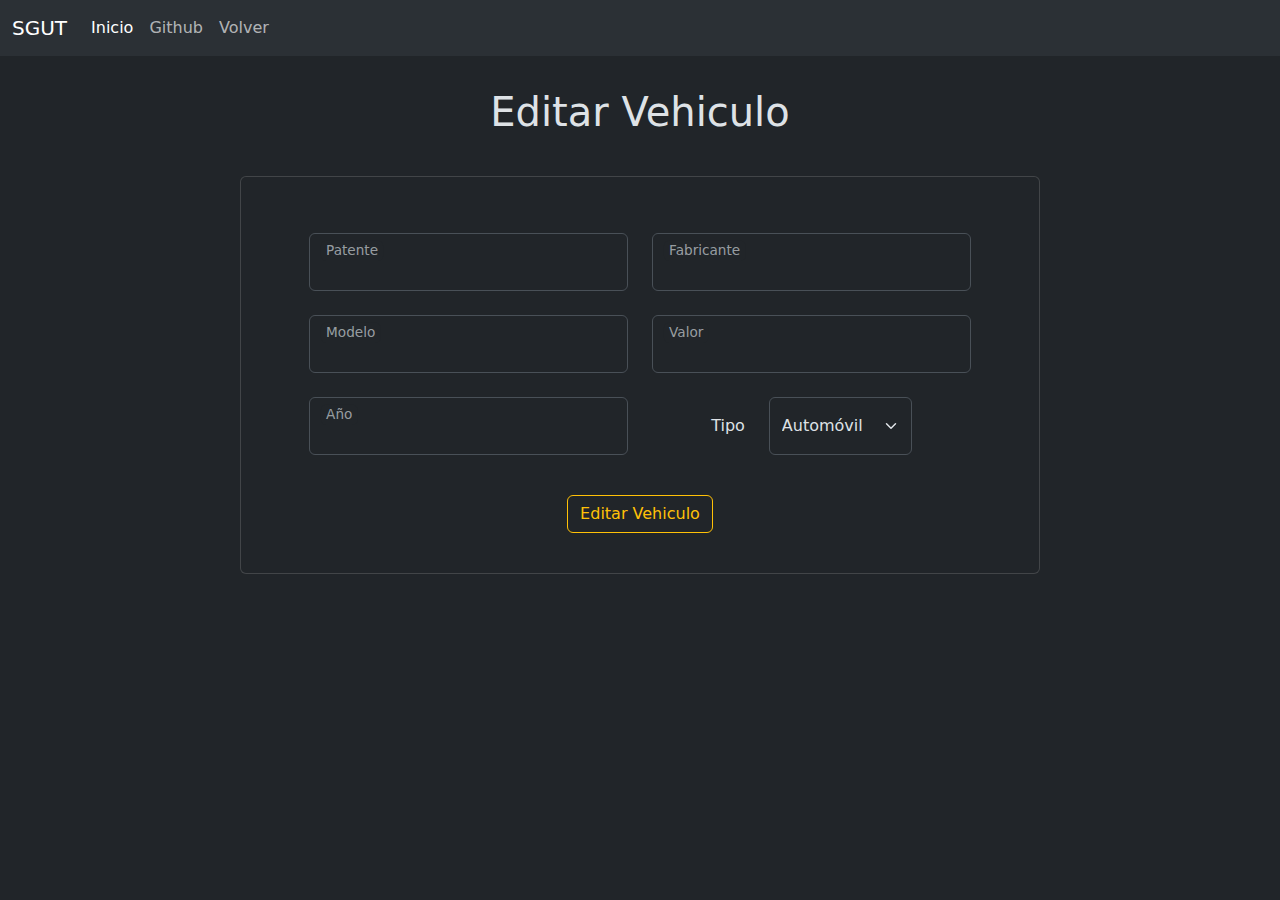
<file: src/frontend/vehiculos/editar_vehiculo/index.html>
<!DOCTYPE html>
<html lang="en">
<head>
    <meta charset="UTF-8">
    <meta name="viewport" content="width=device-width, initial-scale=1.0">
    <title>SGTU:Editar Vehiculo</title>
    <link href="https://cdn.jsdelivr.net/npm/bootstrap@5.3.3/dist/css/bootstrap.min.css" rel="stylesheet" integrity="sha384-QWTKZyjpPEjISv5WaRU9OFeRpok6YctnYmDr5pNlyT2bRjXh0JMhjY6hW+ALEwIH" crossorigin="anonymous">
</head>
<body data-bs-theme="dark">
    <header>
        <nav class="navbar navbar-expand-lg bg-body-tertiary">
            <div class="container-fluid">
              <button class="navbar-toggler" type="button" data-bs-toggle="collapse" data-bs-target="#navbarTogglerDemo01" aria-controls="navbarTogglerDemo01" aria-expanded="false" aria-label="Toggle navigation">
                <span class="navbar-toggler-icon"></span>
              </button>
              <div class="collapse navbar-collapse" id="navbarTogglerDemo01">
                <a class="navbar-brand" href="#">SGUT</a>
                <ul class="navbar-nav me-auto mb-2 mb-lg-0">
                  <li class="nav-item">
                    <a class="nav-link active" aria-current="page" href="http://localhost:8000/">Inicio</a>
                  </li>
                  <li class="nav-item">
                    <a class="nav-link" href="https://github.com/aunhaymas/TPFinal">Github</a>
                  </li>
                  <li class="nav-item">
                    <a class="nav-link" href="..">Volver</a>
                  </li>
                </ul>
              </div>
            </div>
          </nav>
    </header>
    
    <main>
        <div class="container d-flex justify-content-center my-4 py-2">
            <h1> Editar Vehiculo</h1>
        </div>
        <div class="card text-center my-4 p-4 mx-auto" style="width: 50em;">
            <div class="card-body">
                <form class="needs-validation" onsubmit="editarVehiculo(event)">
                    <div class="row m-2 p-2">
                        <div class="col form-floating">
                            <input type="text" class="form-control" id="patente" name="patente" required>
                            <label class="mx-3" for="patente">Patente</label>
                        </div>
                        <div class="col form-floating ">
                            <input type="text" class="form-control" id="fabricante" name="fabricante" required>
                            <label class="mx-3" for="fabricante">Fabricante</label>
                        </div>
                    </div>
                    <div class="row m-2 p-2">
                        <div class="col form-floating">
                            <input type="text" class="form-control" id="modelo" name="modelo" required>
                            <label class="mx-3" for="modelo">Modelo</label>
                        </div>
                        <div class="col form-floating">
                            <input type="number" class="form-control" id="valor" name="valor" min="0" required>
                            <label class="mx-3" for="valor">Valor</label>
                        </div>
                    </div>
                    <div class="row m-2 p-2">
                        <div class="col form-floating">
                            <input class="form-control" type="number" min="1950" max="2025" id="anio" name="anio" required>
                            <label class="mx-3" for="anio">Año</label>
                        </div>
                        <div class="col d-flex align-content-center justify-content-center">
                            <div class="row d-flex justify-content-center">
                                <div class="col-auto d-flex align-content-center">
                                    <label class="align-content-center" for="tipo">Tipo</label>
                                </div>
                                <div class="col-auto d-flex align-content-center">
                                    <select class="form-select" id="tipo" name="tipo" required>
                                        <option value="automovil">Automóvil</option>
                                        <option value="camion">Camión</option>
                                        <option value="motocicleta">Motocicleta</option>
                                        <option value="rural">Rural</option>

                                    </select>  
                                </div>
                            </div>
                        </div>
                    </div>
                    <button class="mt-4 btn btn-outline-warning" type="submit">Editar Vehiculo</button>
                </form>
            </div>
        </div>
        
    </main>

    <script src="https://cdn.jsdelivr.net/npm/bootstrap@5.3.3/dist/js/bootstrap.bundle.min.js" integrity="sha384-YvpcrYf0tY3lHB60NNkmXc5s9fDVZLESaAA55NDzOxhy9GkcIdslK1eN7N6jIeHz" crossorigin="anonymous"></script>

    <script>
        
        function manejar_respuesta(response) {
            if(response.success) {
                window.location.href = ".."
            }else{
                alert("Error! ");
            }
        }

        function respuesta_recibida(response) {
            return response.json()
        }

        function editarVehiculo(event) {
            event.preventDefault();

            const formData = new FormData(event.target);
            console.log(formData);

            const patente = formData.get("patente");
            const fabricante = formData.get("fabricante");
            const modelo = formData.get("modelo");
            const valor = formData.get("valor")
            const anio = formData.get("anio");
            const tipo = formData.get("tipo");
        
            
            fetch("http://localhost:5000/vehiculos",{
                method: "PUT",
                headers: {
                    "Content-Type": "application/json"
                },
                body: JSON.stringify({
                    'id_vehiculo':id_vehiculo,
                    'patente': patente,
                    'fabricante': fabricante,
                    'modelo': modelo,
                    'valor': valor,
                    'anio': anio,
                    'tipo': tipo,
                    'persona_id': persona_id
                })
            })
                .then((res) => res.json())
                .then(manejar_respuesta)
                .catch((error) => console.log("Error", error))
        }

        function mostrar_data(data) {
            patente = document.getElementById("patente");
            patente.value = data.patente;

            fabricante = document.getElementById("fabricante");
            fabricante.value = data.fabricante;

            modelo = document.getElementById("modelo");
            modelo.value = data.modelo;

            valor = document.getElementById("valor");
            valor.value = data.valor;

            anio = document.getElementById("anio");
            anio.value = data.anio;

            tipo = document.getElementById("tipo");
            tipo.value = data.tipo;
        }

        const parametros = new URLSearchParams(window.location.search);
        const id_vehiculo = parametros.get("id");
        const persona_id = parametros.get("persona_id");

        fetch(`http://localhost:5000/vehiculos/${id_vehiculo}`)
            .then(respuesta_recibida)
            .then(mostrar_data)
            .catch((error) => console.log("Error", error))
        
        
    

    </script>
</body>
</html>
    
</body>
</html>
</file>
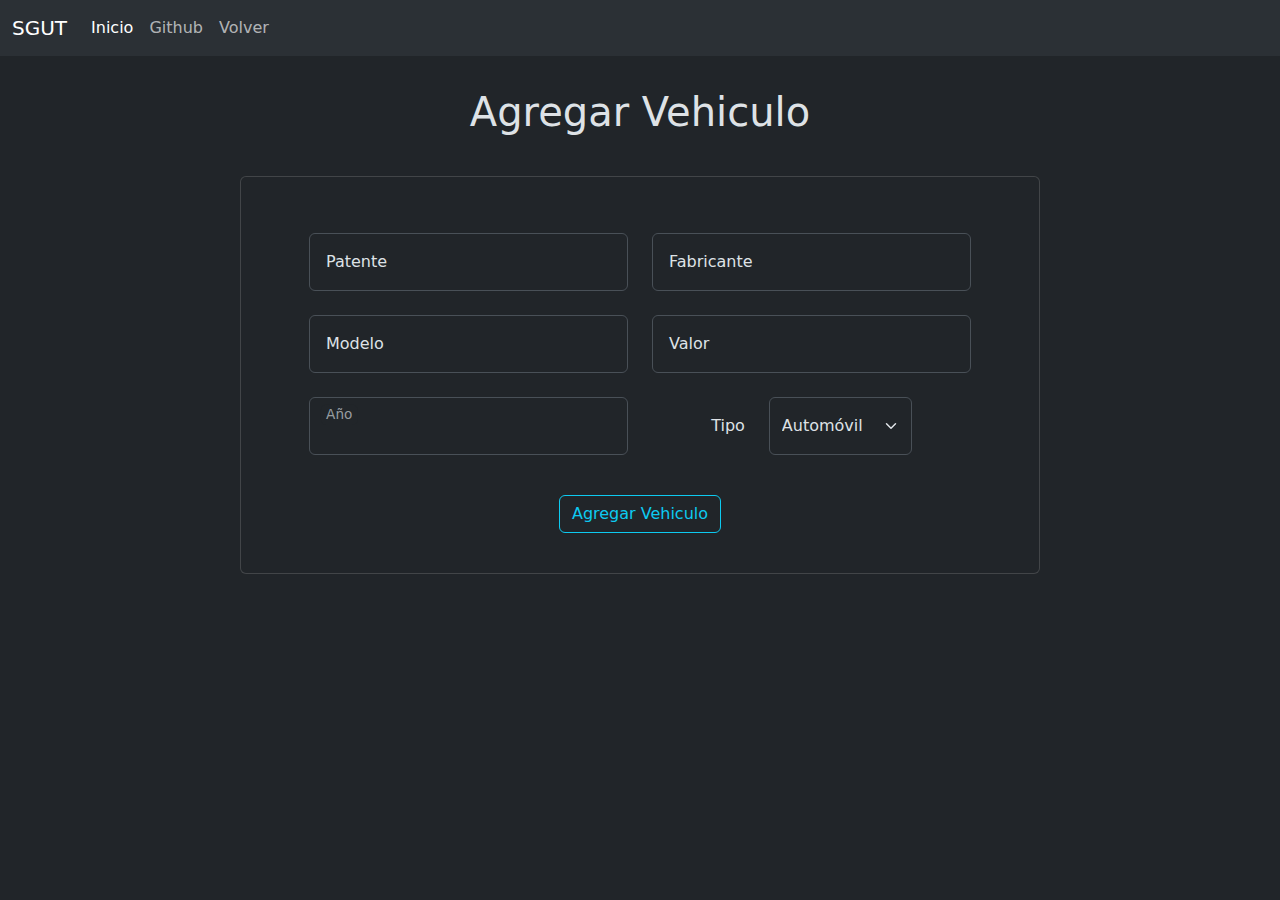
<file: src/frontend/vehiculos/agregar_vehiculo/agregar/index.html>
<!DOCTYPE html>
<html lang="en">
<head>
    <meta charset="UTF-8">
    <meta name="viewport" content="width=device-width, initial-scale=1.0">
    <title>SGTU:Agregar Vehiculo</title>
    <link href="https://cdn.jsdelivr.net/npm/bootstrap@5.3.3/dist/css/bootstrap.min.css" rel="stylesheet" integrity="sha384-QWTKZyjpPEjISv5WaRU9OFeRpok6YctnYmDr5pNlyT2bRjXh0JMhjY6hW+ALEwIH" crossorigin="anonymous">
    <link href ="./style.css" rel="stylesheet"></link>
</head>
<body data-bs-theme="dark">
    <header>
        <nav class="navbar navbar-expand-lg bg-body-tertiary">
            <div class="container-fluid">
              <button class="navbar-toggler" type="button" data-bs-toggle="collapse" data-bs-target="#navbarTogglerDemo01" aria-controls="navbarTogglerDemo01" aria-expanded="false" aria-label="Toggle navigation">
                <span class="navbar-toggler-icon"></span>
              </button>
              <div class="collapse navbar-collapse" id="navbarTogglerDemo01">
                <a class="navbar-brand" href="#">SGUT</a>
                <ul class="navbar-nav me-auto mb-2 mb-lg-0">
                  <li class="nav-item">
                    <a class="nav-link active" aria-current="page" href="http://localhost:8000/">Inicio</a>
                  </li>
                  <li class="nav-item">
                    <a class="nav-link" href="https://github.com/aunhaymas/TPFinal">Github</a>
                  </li>
                  <li class="nav-item">
                    <a class="nav-link" href="..">Volver</a>
                  </li>
                </ul>
              </div>
            </div>
          </nav>
    </header>
    
    <main>
        <div class="container d-flex justify-content-center my-4 py-2">
            <h1> Agregar Vehiculo</h1>
        </div>
        <div class="card text-center my-4 p-4 mx-auto" style="width: 50em;">
            <div class="card-body">
                <form class="needs-validation" onsubmit="crearVehiculo(event)">
                    <div class="row m-2 p-2">
                        <div class="col form-floating">
                            <input type="text" class="form-control" id="patente" name="patente" placeholder="Patente" required>
                            <label class="mx-3" for="patente">Patente</label>
                        </div>
                        <div class="col form-floating ">
                            <input type="text" class="form-control" id="fabricante" name="fabricante" placeholder="Fabricante" required>
                            <label class="mx-3" for="fabricante">Fabricante</label>
                        </div>
                    </div>
                    <div class="row m-2 p-2">
                        <div class="col form-floating">
                            <input type="text" class="form-control" id="modelo" name="modelo" placeholder="Modelo" required>
                            <label class="mx-3" for="modelo">Modelo</label>
                        </div>
                        <div class="col form-floating">
                            <input type="number" class="form-control" id="valor" name="valor" min="0" placeholder="Valor" required>
                            <label class="mx-3" for="valor">Valor</label>
                        </div>
                    </div>
                    <div class="row m-2 p-2">
                        <div class="col form-floating">
                            <input class="form-control" type="number" min="1950" max="2025" id="anio" name="anio" required>
                            <label class="mx-3" for="anio">Año</label>
                        </div>
                        <div class="col d-flex align-content-center justify-content-center">
                            <div class="row d-flex justify-content-center">
                                <div class="col-auto d-flex align-content-center">
                                    <label class="align-content-center" for="tipo">Tipo</label>
                                </div>
                                <div class="col-auto d-flex align-content-center">
                                    <select class="form-select" id="tipo" name="tipo" required>
                                        <option value="automovil">Automóvil</option>
                                        <option value="camion">Camión</option>
                                        <option value="motocicleta">Motocicleta</option>
                                        <option value="rural">Rural</option>

                                    </select>  
                                </div>
                            </div>
                        </div>
                    </div>
                    <button class="mt-4 btn btn-outline-info" type="submit">Agregar Vehiculo</button>

                </form>
            </div>
        </div>
    </main>

    <script src="https://cdn.jsdelivr.net/npm/bootstrap@5.3.3/dist/js/bootstrap.bundle.min.js" integrity="sha384-YvpcrYf0tY3lHB60NNkmXc5s9fDVZLESaAA55NDzOxhy9GkcIdslK1eN7N6jIeHz" crossorigin="anonymous"></script>

    <script>
        
        function manejarRespuesta(data) {
            if(data.success) {
                window.location.href = "../.."
            }else{
                alert("Error! La patente ha sido escrita correctamente?");
            }
        }

    
        function crearVehiculo(event) {
            event.preventDefault();

            const parametros = new URLSearchParams(window.location.search);
            const formData = new FormData(event.target);

            const patente = formData.get("patente");
            const fabricante = formData.get("fabricante");
            const modelo = formData.get("modelo");
            const valor = formData.get("valor")
            const anio = formData.get("anio");
            const tipo = formData.get("tipo");
            const persona_id = parametros.get("persona_id")
            
            fetch("http://localhost:5000/vehiculos",{
                method: "POST",
                headers: {
                    "Content-Type": "application/json"
                },
                body: JSON.stringify({
                    'patente': patente,
                    'fabricante': fabricante,
                    'modelo': modelo,
                    'valor': valor,
                    'anio': anio,
                    'tipo': tipo,
                    'persona_id': persona_id
                })
            })
                .then((res) => res.json())
                .then(manejarRespuesta)
                .catch((error) => console.log("Error", error))

        }
        

    </script>
</body>
</html>
    
</body>
</html>
</file>
<file: src/frontend/vehiculos/agregar_vehiculo/agregar/style.css>
input[id=valor]::-webkit-inner-spin-button,
input[id=valor]::-webkit-outer-spin-button {
    -webkit-appearance: none;
    margin: 0;
    }
input[id=valor] { -moz-appearance:textfield; }
</file>
